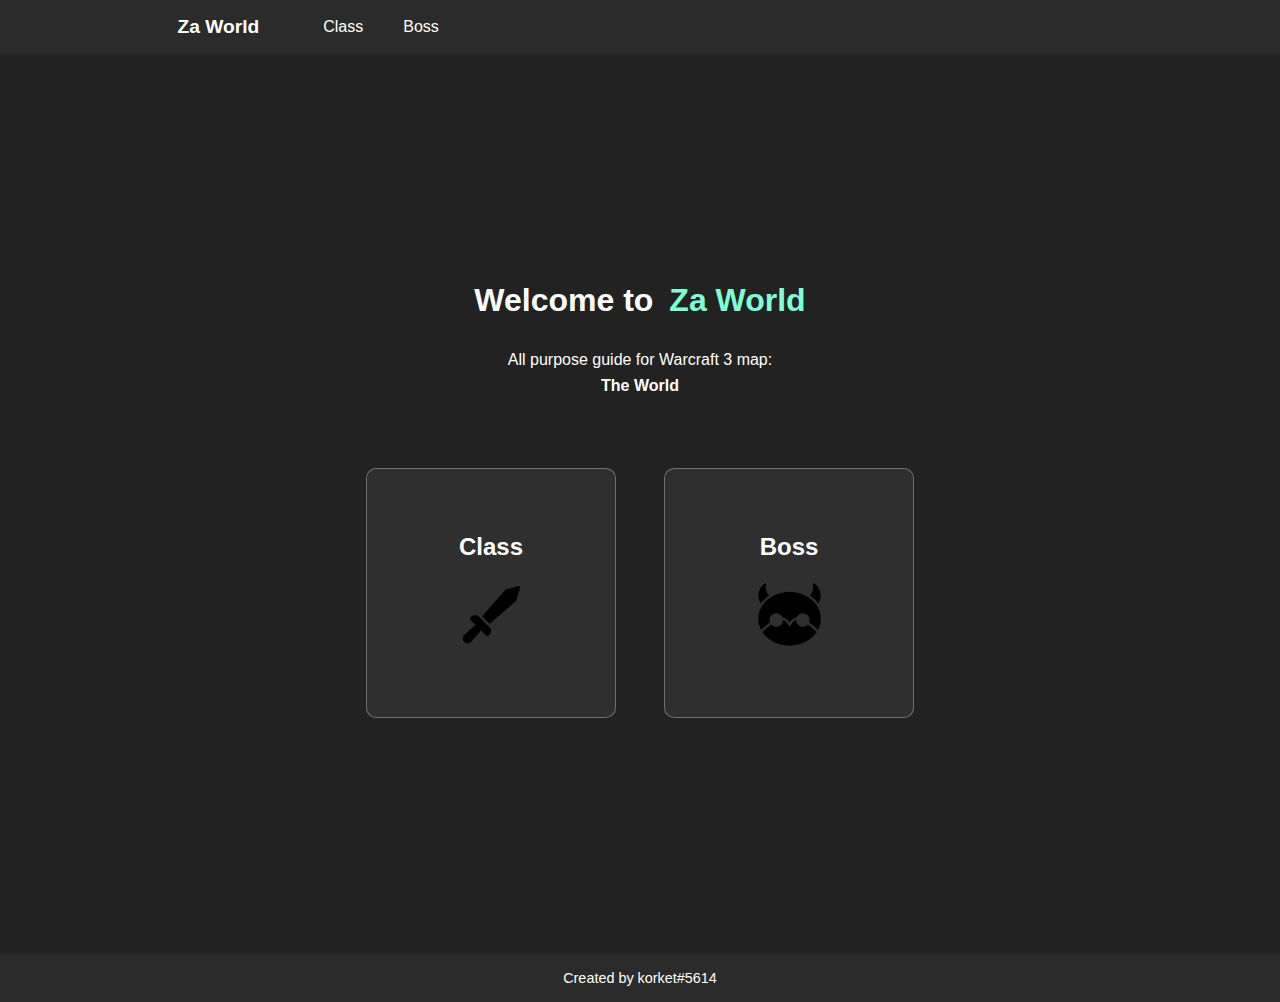
<file: index.html>
<!DOCTYPE html>
<html lang="en">

<head>
    <meta charset="UTF-8">
    <meta http-equiv="X-UA-Compatible" content="IE=edge">
    <meta name="viewport" content="width=device-width, initial-scale=1.0">
    <link rel="stylesheet" href="style.css">
    <title>Za World - Home</title>
</head>

<body>

    <!-- Navigation Bar -->

    <nav>
        <div class="nav-container">
            <div class="logo">
                <a href="./index.html">Za World</a>
            </div>
            <ul class="nav-ul">
                <li class="nav-li-class"><a href="./pages/class/class.html">Class</a></li>
                <li class="nav-li-boss"><a href="#">Boss</a></li>
            </ul>
        </div>
    </nav>

    <!-- Main Content -->

    <main>
        <div class="welcome-container">
            <h1 class="welcome">Welcome to <span class="welcome-zw">Za World</span></h1>
            <p class="description">All purpose guide for Warcraft 3 map: <b>The World</b></p>
        </div>
        <div class="contents">
            <a class="content content-1" href="./pages/class/class.html">
                <h2>Class</h2>
                <img src="./icons/class.png" alt="classes">
            </a>

            <a class="content content-2" href="#">
                <h2>Boss</h2>
                <img src="./icons/boss.png" alt="bosses">
            </a>
        </div>
    </main>

    <!-- Footer -->

    <footer>
        <p>Created by korket#5614</p>
    </footer>
</body>

</html>
</file>
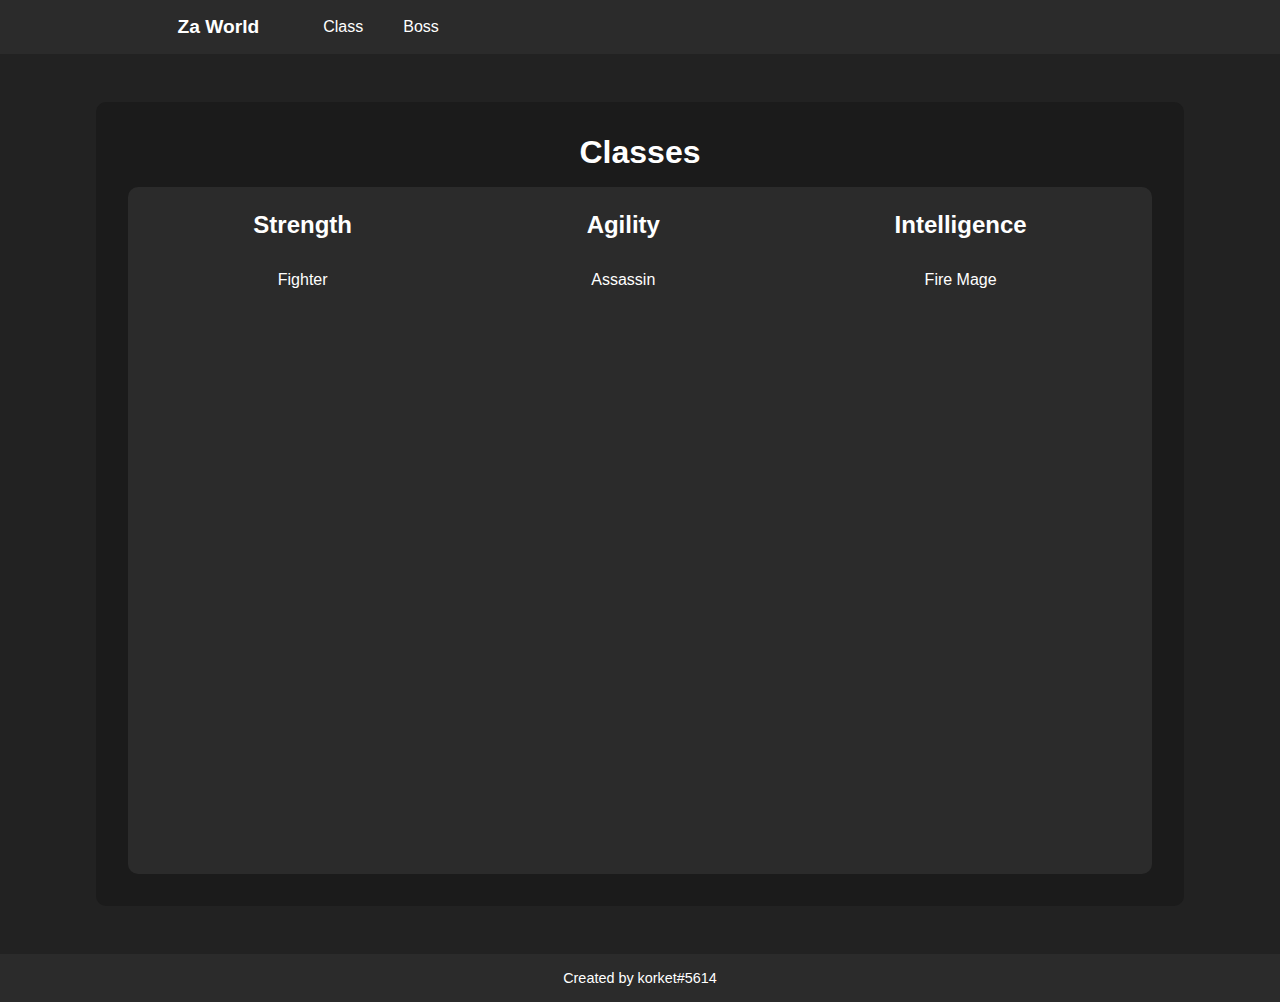
<file: pages/class/class.html>
<!DOCTYPE html>
<html lang="en">

<head>
    <meta charset="UTF-8">
    <meta http-equiv="X-UA-Compatible" content="IE=edge">
    <meta name="viewport" content="width=device-width, initial-scale=1.0">
    <link rel="stylesheet" href="style.css">
    <title>Za World - Classes</title>
</head>

<body>

    <!-- Navigation Bar -->

    <nav>
        <div class="nav-container">
            <div class="logo">
                <a href="../../index.html">Za World</a>
            </div>
            <ul class="nav-ul">
                <li class="nav-li-class"><a href="../class/class.html">Class</a></li>
                <li class="nav-li-boss"><a href="#">Boss</a></li>
            </ul>
        </div>
    </nav>

    <!-- Main Content -->

    <main>
        <div class="main-container">
            <h1>Classes</h1>

            <!-- Class Container -->

            <div class="class-container">

                <!-- Strength Classes -->

                <div class="str">
                    <h2>Strength</h2>
                    <ul>
                        <li><a>Fighter</a></li>
                    </ul>
                </div>

                <!-- Agility Classes -->

                <div class="agi">
                    <h2>Agility</h2>
                    <ul>
                        <li><a href="./assassin/assassin.html">Assassin</a></li>
                    </ul>
                </div>

                <!-- Intelligence Classes -->

                <div class="int">
                    <h2>Intelligence</h2>
                    <ul>
                        <li><a>Fire Mage</a></li>
                    </ul>
                </div>

            </div>
        </div>
    </main>

    <!-- Footer -->

    <footer>
        <p>Created by korket#5614</p>
    </footer>
</body>

</html>
</file>
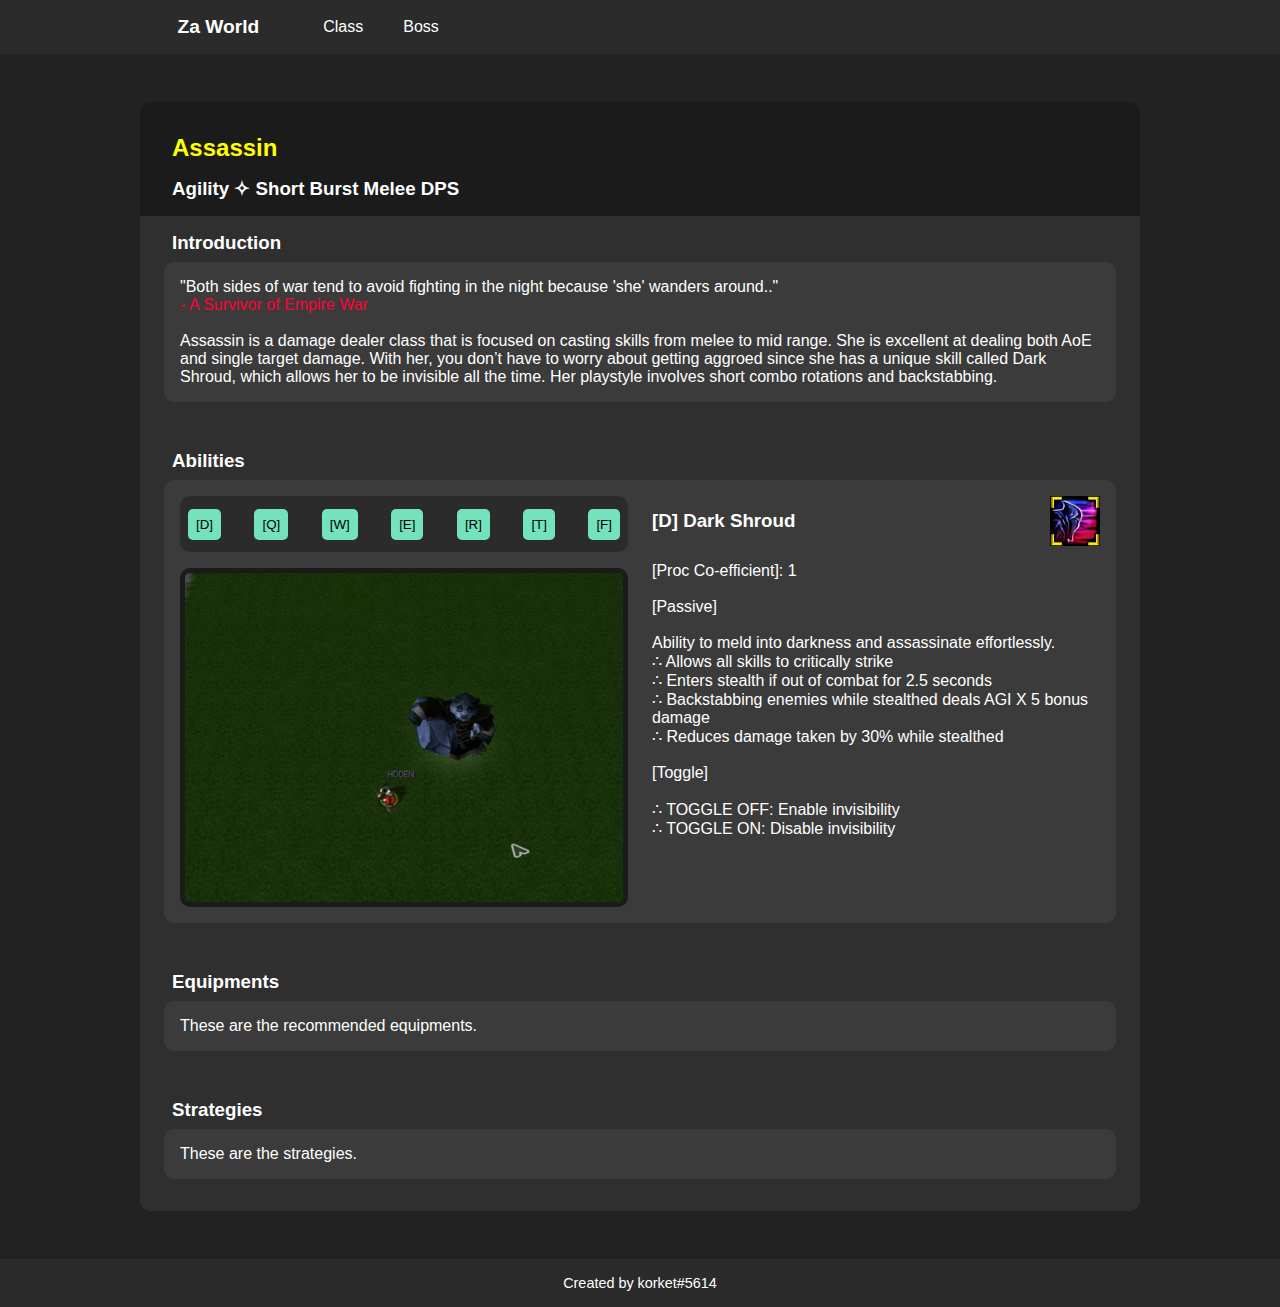
<file: pages/class/assassin/assassin.html>
<!DOCTYPE html>
<html lang="en">

<head>
    <meta charset="UTF-8">
    <meta http-equiv="X-UA-Compatible" content="IE=edge">
    <meta name="viewport" content="width=device-width, initial-scale=1.0">
    <link rel="stylesheet" href="style.css">
    <title>Za World - Assassin</title>
    <script src="script.js" defer></script>
</head>

<body>

    <!-- Navigation Bar -->

    <nav>
        <div class="nav-container">
            <div class="logo">
                <a href="../../../index.html">Za World</a>
            </div>
            <ul class="nav-ul">
                <li class="nav-li-class"><a href="../../class/class.html">Class</a></li>
                <li class="nav-li-boss"><a href="#">Boss</a></li>
            </ul>
        </div>
    </nav>

    <!-- Main Content Container -->

    <main>

        <div class="main-content">

            <!-- Content Navigation -->

            <div class="content-nav">
                <h2 class="class">Assassin</h2>
                <h3 class="stat">Agility ✧ Short Burst Melee DPS</h3>
                <div class="content-nav-container">
                    <ul class="content-nav-ul">
                        <li class="content-nav-li"><a href="#introduction">Introduction</a></li>
                        <li class="content-nav-li"><a href="#abilities">Abilities</a></li>
                        <li class="content-nav-li"><a href="#equipments">Equipments</a></li>
                        <li class="content-nav-li"><a href="#strategies">Strategies</a></li>
                    </ul>
                </div>
            </div>

            <!-- Introduction -->

            <div id="introduction">
                <h3>Introduction</h3>
                <div class="introduction-content">
                    <p>"Both sides of war tend to avoid fighting in the night because 'she' wanders around.."
                        <span>- A Survivor of Empire War</span>
                    </p>
                    <br>
                    <p>Assassin is a damage dealer class that is focused on casting skills from melee to mid range.
                        She is excellent at dealing both AoE and single target damage. With her, you don’t have to worry
                        about getting aggroed since she has a unique skill called Dark Shroud, which allows her to be
                        invisible all the time. Her playstyle involves short combo rotations and backstabbing.
                    </p>
                </div>
            </div>

            <!-- Abilities -->

            <div id="abilities">
                <h3>Abilities</h3>
                <div class="abilities-content">
                    <div class="abilities-select">
                        <div class="abilities-button">
                            <button class="button-d" onclick="showAbility('d')">[D]</button>
                            <button class="button-q" onclick="showAbility('q')">[Q]</button>
                            <button class="button-w" onclick="showAbility('w')">[W]</button>
                            <button class="button-e" onclick="showAbility('e')">[E]</button>
                            <button class="button-r" onclick="showAbility('f')">[R]</button>
                            <button class="button-t" onclick="showAbility('t')">[T]</button>
                            <button class="button-f" onclick="showAbility('f')">[F]</button>
                        </div>
                    </div>

                    <div class="abilities-show">

                        <!-- ability D -->

                        <div class="ability-d ability">
                            <div class="ability-d-title ability-title">
                                <h3>[D] Dark Shroud</h3>
                                <img src="./abilities/Assassin-D.jpg">
                            </div>
                            <div class="ability-d-description ability-description">
                                <a>[Proc Co-efficient]: 1</a>
                                <br>
                                <a>[Passive]</a>
                                <br>
                                <a>Ability to meld into darkness and assassinate effortlessly.</a>
                                <a>∴ Allows all skills to critically strike</a>
                                <a>∴ Enters stealth if out of combat for 2.5 seconds</a>
                                <a>∴ Backstabbing enemies while stealthed deals AGI X 5 bonus damage</a>
                                <a>∴ Reduces damage taken by 30% while stealthed</a>
                                <br>
                                <a>[Toggle]</a>
                                <br>
                                <a>∴ TOGGLE OFF: Enable invisibility</a>
                                <a>∴ TOGGLE ON: Disable invisibility</a>
                            </div>
                        </div>

                        <!-- ability Q -->

                        <div class="ability-q ability">
                            <div class="ability-q-title ability-title">
                                <h3>[Q] Shadow Slash</h3>
                                <img src="./abilities/Assassin-Q.jpg">
                            </div>
                            <div class="ability-q-description ability-description">
                                <a>[Proc Co-efficient]: 1</a>
                                <br>
                                <a>[Active]</a>
                                <br>
                                <a>Perform a frontal slash aimed toward weak spots.</a>
                                <a>∴ Attack damage X 0.4 + AGI X 3.5 magic damage</a>
                                <a>∴ If an enemy is hit, obtains Shadow Mark for 10 seconds, increasing critical
                                    chance
                                    by
                                    6% (up to 5 stacks)</a>
                                <a>∴ At max stacks, the duration no longer refreshes but resets cooldown on Shadow
                                    Slash
                                    and Shadow Rush</a>
                                <br>
                                <a>Cooldown: 3 seconds</a>
                            </div>
                        </div>

                        <!-- ability W -->

                        <div class="ability-w ability">
                            <div class="ability-w-title ability-title">
                                <h3>[W] Ambush</h3>
                                <img src="./abilities/Assassin-W.jpg">
                            </div>
                            <div class="ability-w-description ability-description">
                                <a>[Proc Co-efficient]: 1</a>
                                <br>
                                <a>[Active]</a>
                                <br>
                                <a>Melds into the darkness to strike the enemy from behind.</a>
                                <a>∴ Attack damage X 1.25 + AGI X 7.5 magic damage</a>
                                <a>∴ Stuns for 1.5 seconds</a>
                                <a>∴ After cast, increases attack damage by 20% for 6 seconds</a>
                                <a>∴ Critical strike is guaranteed if used while invisible</a>
                                <br>
                                <a>Cooldown: 10 seconds</a>
                            </div>
                        </div>

                        <!-- ability E -->

                        <div class="ability-e ability">
                            <div class="ability-e-title ability-title">
                                <h3>[E] Shadow Walk</h3>
                                <img src="./abilities/Assassin-E.jpg">
                            </div>
                            <div class="ability-e-description ability-description">
                                <a>[Proc Co-efficient]: 1</a>
                                <br>
                                <a>[Active]</a>
                                <br>
                                <a>Becomes one with the shadow to avoid being seen by enemies</a>
                                <a>∴ Immediately becomes invisible and gains bonus movement speed</a>
                                <a>∴ Next attack within 6 seconds inflicts attack damage X 1 + AGI X 7.5 magic
                                    damage</a>
                                <a>∴ Stuns for 1 second</a>
                                <a>∴ If struck from behind, damage increased by 50%</a>
                                <br>
                                <a>Cooldown: 12.5 seconds</a>
                            </div>
                        </div>

                        <!-- ability R -->

                        <div class="ability-r ability">
                            <div class="ability-r-title ability-title">
                                <h3>[R] Smoke Bomb</h3>
                                <img src="./abilities/Assassin-R.jpg">
                            </div>
                            <div class="ability-r-description ability-description">
                                <a>[Proc Co-efficient]: 1</a>
                                <br>
                                <a>[Active]</a>
                                <br>
                                <a>Throw down a poisonous smoke bomb that confuses enemies.</a>
                                <a>∴ AGI x 1 magic damage each second for 6 seconds</a>
                                <a>∴ Reduces damage taken by allies by 40%</a>
                                <a>∴ While staying within the smoke, invisibility transition speed increased by 300%
                                    and
                                    not interrupted by your attacks</a>
                                <br>
                                <a>Cooldown: 15 seconds</a>
                            </div>
                        </div>

                        <!-- ability T -->

                        <div class="ability-t ability">
                            <div class="ability-t-title ability-title">
                                <h3>[T] Shadow Rush</h3>
                                <img src="./abilities/Assassin-T.jpg">
                            </div>
                            <div class="ability-t-description ability-description">
                                <a>[Proc Co-efficient]: 1</a>
                                <br>
                                <a>[Active]</a>
                                <br>
                                <a>Summon shadows from all directions and rush toward the target point.</a>
                                <a>∴ AGI X 6 magic damage</a>
                                <a>∴ Summons 4 additional shadows that imitates the skill</a>
                                <a>∴ Shadows will also imitate next Shadow Slash or Ambush, dealing 50% damage</a>
                                <br>
                                <a>Cooldown: 20 seconds</a>
                            </div>
                        </div>

                        <!-- ability F -->

                        <div class="ability-f ability">
                            <div class="ability-f-title ability-title">
                                <h3>[F] Night Fury</h3>
                                <img src="./abilities/Assassin-F.jpg">
                            </div>
                            <div class="ability-f-description ability-description">
                                <a>[Proc Co-efficient]: 1</a>
                                <br>
                                <a>[Active]</a>
                                <br>
                                <a>∴ Each wave deals AGI X 3 damage</a>
                                <a>∴ Assassination deals AGI X 37.5 damage</a>
                                <a>∴ Deals 9% bonus damage for each stack of Shadow Mark</a>
                                <a>∴ Critically strikes enemies within 250 distance from the center</a>
                                <br>
                                <a>Cooldown: 120 seconds</a>
                            </div>
                        </div>

                    </div>

                    <div class="abilities-video">
                        <video class="ability-video-d ability-d ability" src="./abilities/Assassin-D.mp4" autoplay muted loop></video>
                        <video class="ability-video-q ability-q ability" src="./abilities/Assassin-Q.mp4" autoplay muted loop></video>
                        <video class="ability-video-w ability-w ability" src="./abilities/Assassin-W.mp4" autoplay muted loop></video>
                        <video class="ability-video-e ability-e ability" src="./abilities/Assassin-E.mp4" autoplay muted loop></video>
                        <video class="ability-video-r ability-r ability" src="./abilities/Assassin-R.mp4" autoplay muted loop></video>
                        <video class="ability-video-t ability-t ability" src="./abilities/Assassin-T.mp4" autoplay muted loop></video>
                        <video class="ability-video-f ability-f ability" src="./abilities/Assassin-F.mp4" autoplay muted loop></video>
                    </div>
                </div>
            </div>

            <!-- Equipments -->

            <div id="equipments">
                <h3>Equipments</h3>
                <div class="equipments-content">
                    <p>These are the recommended equipments.</p>
                </div>
            </div>

            <!-- Strategies -->

            <div id="strategies">
                <h3>Strategies</h3>
                <div class="strategies-content">
                    <p>These are the strategies.</p>
                </div>
            </div>
        </div>

    </main>

    <!-- Footer -->

    <footer>
        <p>Created by korket#5614</p>
    </footer>
</body>

</html>
</file>
<file: style.css>
* {
    box-sizing: border-box;
    margin: 0;
    padding: 0;
    font-family: Verdana, Geneva, Tahoma, sans-serif;
    color: white;
}

body {
    overflow: overlay;
}

li,
a {
    text-decoration: none;
    list-style: none;
}

::-webkit-scrollbar {
    background: transparent;
    width: 0.7rem;
}

::-webkit-scrollbar-thumb {
    background: #00000050;
}

/* navigation bar */

nav {
    display: flex;
    background-color: #2b2b2b;
    align-items: center;
    padding: 1rem;
}

.nav-container {
    display: flex;
    align-items: center;
    justify-content: space-between;
    width: 100%;
}

.logo>a {
    font-weight: bold;
    font-size: 1.2rem;
}

.logo>a:hover {
    transition: 0.5s;
    color: #7fffd4;
}

.nav-ul {
    display: flex;
    gap: 1rem;
}

.nav-li-class>a:hover {
    transition: 0.5s;
    color: #40e0d0;
}

.nav-li-boss>a:hover {
    transition: 0.5s;
    color: #dc143c;
}

@media (min-width: 1000px) {
    nav {
        padding: 0;
        justify-content: center;
    }

    .nav-container {
        display: flex;
        max-width: 925px;
        align-items: center;
        justify-content: flex-start;
        padding: 1rem;
        padding-left: 0;
        gap: 4rem;
    }

    .nav-ul {
        gap: 2.5rem;
    }
}

/* main content styles */

main {
    display: flex;
    background-color: #222222;
    min-height: 100vh;
    justify-content: center;
    flex-direction: column;
    gap: 2rem;
}

/* welcome container */

.welcome-container {
    display: flex;
    flex-direction: column;
    justify-content: center;
    align-items: center;
    padding: 1rem;
    gap: 2rem;
}

.welcome {
    display: flex;
    flex-direction: column;
    align-items: center;
    gap: 1rem;
}

.welcome-zw {
    color: #7fffd4;
}

.description {
    display: flex;
    flex-direction: column;
    gap: 0.5rem;
    text-align: center;
}

@media (min-width: 1000px) {
    .welcome {
        flex-direction: row;
    }
}

/* contents */

.contents {
    display: flex;
    flex-direction: column;
    justify-content: space-evenly;
    align-items: center;
    min-height: 300px;
    gap: 1rem;
}

.content {
    background-color: #ffffff10;
    border: 1px solid #ffffff50;
    border-radius: 10px;
    cursor: pointer;
    display: flex;
    flex-direction: column;
    flex: 1;
    align-items: center;
    justify-content: center;
    width: 95%;
}

.content h2 {
    margin: 0;
}

.content img {
    max-width: 75px;
    margin: 0;
}

@media (min-width: 1000px) {
    .contents {
        flex-direction: row;
        justify-content: center;
        gap: 3rem;
    }

    .content {
        flex: 0;
        min-width: 250px;
        min-height: 250px;
        gap: 1rem;
    }

    .content:hover {
        transform: scale(1.05);
        background-color: #252525;
        transition-duration: 200ms;
    }
}

/* footer styles */

footer {
    display: flex;
    background-color: #2b2b2b;
    margin-top: auto;
    justify-content: center;
    padding: 1rem;
}

footer>p {
    font-size: 0.9rem;
}
</file>
<file: pages/class/style.css>
* {
    box-sizing: border-box;
    margin: 0;
    padding: 0;
    font-family: Verdana, Geneva, Tahoma, sans-serif;
    color: white;
}

body {
    overflow: overlay;
}

li,
a {
    text-decoration: none;
    list-style: none;
}

::-webkit-scrollbar {
    background: transparent;
    width: 0.7rem;
}

::-webkit-scrollbar-thumb {
    background: #00000050;
}

/* navigation bar */

nav {
    display: flex;
    background-color: #2b2b2b;
    align-items: center;
    padding: 1rem;
}

.nav-container {
    display: flex;
    align-items: center;
    justify-content: space-between;
    width: 100%;
}

.logo>a {
    font-weight: bold;
    font-size: 1.2rem;
}

.logo>a:hover {
    transition: 0.5s;
    color: #7fffd4;
}

.nav-ul {
    display: flex;
    gap: 1rem;
}

.nav-li-class>a:hover {
    transition: 0.5s;
    color: #40e0d0;
}

.nav-li-boss>a:hover {
    transition: 0.5s;
    color: #dc143c;
}

@media (min-width: 1000px) {
    nav {
        padding: 0;
        justify-content: center;
    }

    .nav-container {
        display: flex;
        max-width: 925px;
        align-items: center;
        justify-content: flex-start;
        padding: 1rem;
        padding-left: 0;
        gap: 4rem;
    }

    .nav-ul {
        gap: 2.5rem;
    }
}

/* main content styles */

main {
    display: flex;
    background-color: #222222;
    min-height: 100vh;
    justify-content: center;
}

.main-container {
    display: flex;
    flex-direction: column;
    align-items: center;
    background-color: #1b1b1b;
    width: 100%;
}

.main-container>h1 {
    padding-bottom: 1rem;
    align-self: center;
}

.class-container {
    display: flex;
    flex-direction: column;
    align-items: flex-start;
    background-color: #2b2b2b;
    width: 100%;
    height: 100%;
    margin: 0 2rem 0 2rem;
}

.str,
.agi,
.int {
    display: flex;
    flex-direction: column;
    margin: 1rem;
}

.str>ul,
.agi>ul,
.int>ul {
    display: flex;
    padding: 1rem;
}

@media (min-width: 1000px) {
    .main-container {
        margin: 3rem 6rem;
        padding: 2rem;
        border-radius: 10px;
    }

    .class-container {
        flex-direction: row;
        justify-content: space-around;
        border-radius: 10px;
        padding: 0.5rem;
    }

    .str,
    .agi,
    .int {
        align-items: center;
        gap: 2rem;
    }

    .str>ul,
    .agi>ul,
    .int>ul {
        display: flex;
        padding: 0;
        width: 100%;
        justify-content: space-around;
    }
}

/* footer styles */

footer {
    display: flex;
    background-color: #2b2b2b;
    margin-top: auto;
    justify-content: center;
    padding: 1rem;
}

footer>p {
    font-size: 0.9rem;
}
</file>
<file: pages/class/assassin/style.css>
* {
    box-sizing: border-box;
    margin: 0;
    padding: 0;
    font-family: Verdana, Geneva, Tahoma, sans-serif;
    color: white;
}

body {
    overflow: overlay;
}

li,
a {
    text-decoration: none;
    list-style: none;
}

button {
    color: black;
}

::-webkit-scrollbar {
    background: transparent;
    width: 0.7rem;
}

::-webkit-scrollbar-thumb {
    background: #00000050;
}

/* navigation bar */

nav {
    display: flex;
    background-color: #2b2b2b;
    align-items: center;
    padding: 1rem;
}

.nav-container {
    display: flex;
    align-items: center;
    justify-content: space-between;
    width: 100%;
}

.logo>a {
    font-weight: bold;
    font-size: 1.2rem;
}

.logo>a:hover {
    transition: 0.5s;
    color: #7fffd4;
}

.nav-ul {
    display: flex;
    gap: 1rem;
}

.nav-li-class>a:hover {
    transition: 0.5s;
    color: #40e0d0;
}

.nav-li-boss>a:hover {
    transition: 0.5s;
    color: #dc143c;
}

@media (min-width: 1000px) {
    nav {
        padding: 0;
        justify-content: center;
    }

    .nav-container {
        display: flex;
        max-width: 925px;
        align-items: center;
        justify-content: flex-start;
        padding: 1rem;
        padding-left: 0;
        gap: 4rem;
    }

    .nav-ul {
        gap: 2.5rem;
    }
}

/* main content styles */

main {
    display: flex;
    background-color: #222222;
    min-height: 100vh;
    justify-content: center;
}

.main-content {
    display: flex;
    flex-direction: column;
    align-items: center;
    background-color: #2f2f2f;
    width: 100%;
}

#introduction, #abilities, #equipments, #strategies {
    margin: .5rem;
    padding: .5rem;
    width: 100%;
}

#introduction>h3, #abilities>h3, #equipments>h3, #strategies>h3 {
    margin: 0 0 .5rem .5rem;
}

@media (min-width: 1000px) {
    .main-content {
        border-radius: 10px;
        margin: 3rem;
        max-width: 1000px;
    }

    #introduction, #abilities, #equipments, #strategies {
        padding: 1.5rem;
        padding-top: 0.5rem;
    }
}

/* content navigation */

.content-nav {
    display: flex;
    flex-direction: column;
    background-color: #1b1b1b;
    width: 100%;
}

.class {
    padding: 1rem 1rem 0 1rem;
    color: #ffff00;
}

.stat {
    padding: 1rem;
}

.content-nav-ul {
    display: none;
}

@media (min-width: 1000px) {
    .content-nav {
        border-radius: 10px 10px 0 0;
    }

    .class {
        padding: 2rem 0 0 2rem;
    }

    .stat {
        padding-left: 2rem;
    }
}

/* introduction */

.introduction-content {
    padding: 1rem;
    background-color: #3b3b3b;
    border-radius: 10px;
}

.introduction-content>p>span {
    display: block;
    color: #ff0033;
}

/* abilities */

.abilities-content {
    display: grid;
    background-color: #3b3b3b;
    border-radius: 10px;
    padding: 1rem;
    gap: 1.5rem;
    grid-template-columns: 3rem 1fr;
}

.abilities-select {
    display: grid;
    grid-column: 1 / 2;
    grid-row: 1 / 2;
}

.abilities-button {
    display: flex;
    background-color: #2b2b2b;
    border-radius: 10px;
    flex-direction: column;
    justify-content: space-between;
    align-items: center;
    padding: 0.5rem;
    height: 425px;
    max-width: 3rem;
}

.abilities-button button {
    background-color: #7fffd4dd;
    border: none;
    border-radius: 5px;
    padding: 0.5rem;
    cursor: pointer;
}

.abilities-show {
    display: grid;
    grid-column: 2 / 3;
    grid-row: 1 / 2;
}

.abilities-show img {
    max-height: 50px;
}

.abilities-video {
    display: grid;
    grid-column: 1 / 3;
    grid-row: 2 / 3;
    margin: 0 auto;
}

.abilities-video video {
    display: none;
    border: 2px solid #1b1b1b;
    border-radius: 10px;
    max-width: 100%;
}

@media (min-width: 1000px) {
    .abilities-content {
        grid-template-columns: 1fr 1fr;
        grid-template-rows: 3rem 1fr;
    }

    .abilities-select {
        grid-column: 1 / 2;
        grid-row: 1 / 2;
    }

    .abilities-button {
        flex-direction: row;
        height: 3.5rem;
        max-width: 100%;
    }

    .abilities-show {
        grid-column: 2 / 3;
        grid-row: 1 / 2;
    }

    .abilities-video {
        grid-column: 1 / 2;
        grid-row: 2 / 3;
    }

    .abilities-video video {
        max-width: 100%;
        border: 5px solid #1b1b1b;
    }
}

/* ability */

.ability {
    display: none;
    flex-direction: column;
    gap: 1rem;
    width: 100%;
}

.ability-title {
    display: flex;
    justify-content: space-between;
    align-items: center;
}

.ability-description {
    display: flex;
    flex-direction: column;
}

/* equipments */

.equipments-content {
    padding: 1rem;
    background-color: #3b3b3b;
    border-radius: 10px;
}

/* strategies */

.strategies-content {
    padding: 1rem;
    background-color: #3b3b3b;
    border-radius: 10px;
}

/* footer styles */

footer {
    display: flex;
    background-color: #2b2b2b;
    margin-top: auto;
    justify-content: center;
    padding: 1rem;
}

footer>p {
    font-size: 0.9rem;
}
</file>
